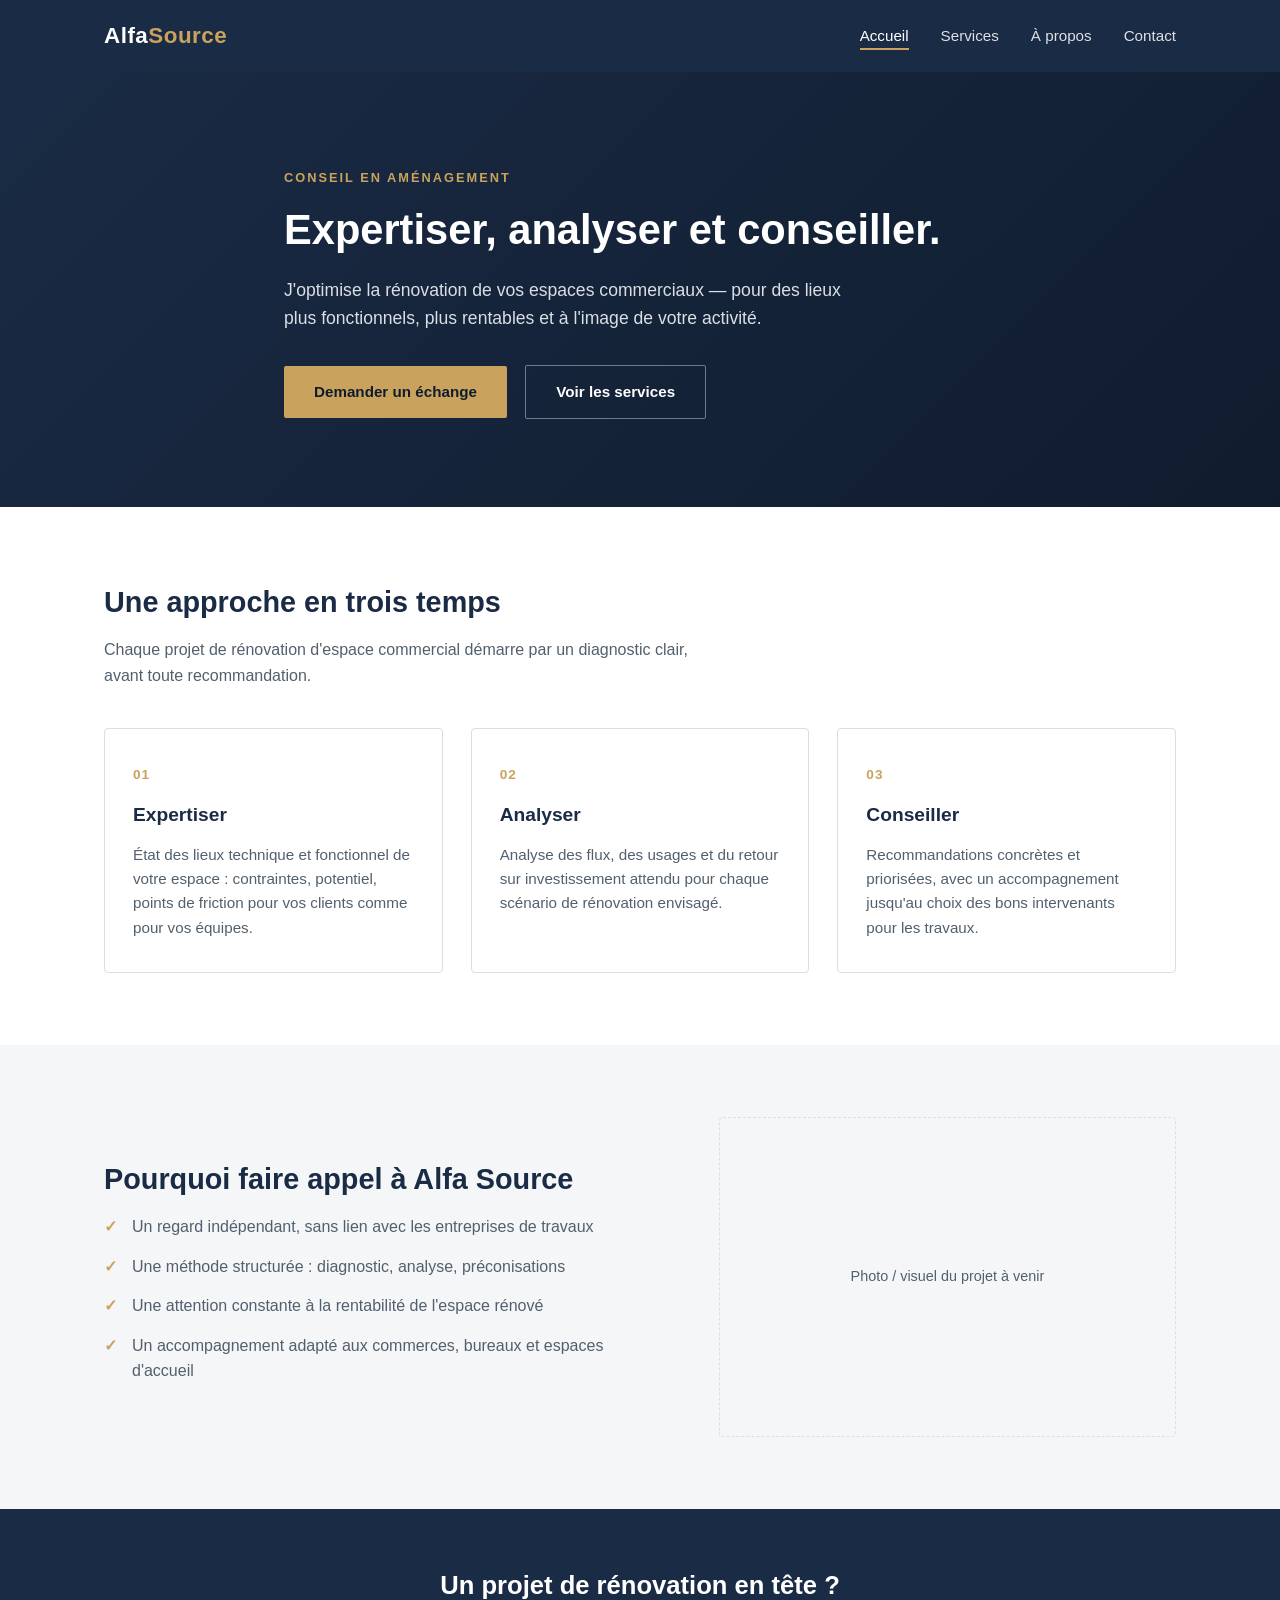
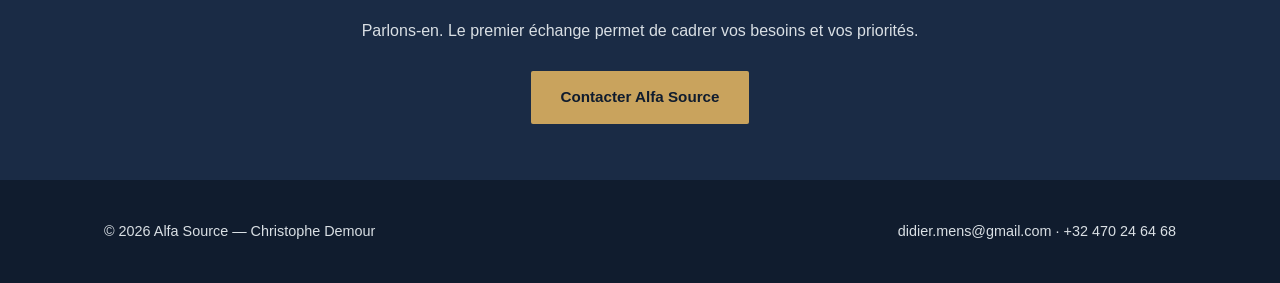
<file: index.html>
<!DOCTYPE html>
<html lang="fr">
<head>
<meta charset="UTF-8">
<meta name="viewport" content="width=device-width, initial-scale=1.0">
<title>Alfa Source — Conseil en aménagement d'espaces commerciaux</title>
<meta name="description" content="Alfa Source expertise, analyse et conseille pour optimiser la rénovation de vos espaces commerciaux.">
<link rel="stylesheet" href="css/style.css">
</head>
<body>

<header class="site-header">
  <div class="container">
    <a href="index.html" class="logo">Alfa<span>Source</span></a>
    <nav class="main-nav">
      <ul>
        <li><a href="index.html" class="active">Accueil</a></li>
        <li><a href="services.html">Services</a></li>
        <li><a href="a-propos.html">À propos</a></li>
        <li><a href="contact.html">Contact</a></li>
      </ul>
    </nav>
  </div>
</header>

<section class="hero">
  <div class="container">
    <p class="eyebrow">Conseil en aménagement</p>
    <h1>Expertiser, analyser et conseiller.</h1>
    <p>J'optimise la rénovation de vos espaces commerciaux — pour des lieux plus fonctionnels, plus rentables et à l'image de votre activité.</p>
    <a href="contact.html" class="btn btn-primary">Demander un échange</a>
    <a href="services.html" class="btn btn-outline">Voir les services</a>
  </div>
</section>

<section>
  <div class="container">
    <h2 class="section-title">Une approche en trois temps</h2>
    <p class="section-intro">Chaque projet de rénovation d'espace commercial démarre par un diagnostic clair, avant toute recommandation.</p>
    <div class="grid-3">
      <div class="card">
        <span class="num">01</span>
        <h3>Expertiser</h3>
        <p>État des lieux technique et fonctionnel de votre espace : contraintes, potentiel, points de friction pour vos clients comme pour vos équipes.</p>
      </div>
      <div class="card">
        <span class="num">02</span>
        <h3>Analyser</h3>
        <p>Analyse des flux, des usages et du retour sur investissement attendu pour chaque scénario de rénovation envisagé.</p>
      </div>
      <div class="card">
        <span class="num">03</span>
        <h3>Conseiller</h3>
        <p>Recommandations concrètes et priorisées, avec un accompagnement jusqu'au choix des bons intervenants pour les travaux.</p>
      </div>
    </div>
  </div>
</section>

<section class="alt">
  <div class="container two-col">
    <div>
      <h2 class="section-title">Pourquoi faire appel à Alfa Source</h2>
      <ul class="check-list">
        <li>Un regard indépendant, sans lien avec les entreprises de travaux</li>
        <li>Une méthode structurée : diagnostic, analyse, préconisations</li>
        <li>Une attention constante à la rentabilité de l'espace rénové</li>
        <li>Un accompagnement adapté aux commerces, bureaux et espaces d'accueil</li>
      </ul>
    </div>
    <div class="placeholder">Photo / visuel du projet à venir</div>
  </div>
</section>

<section class="cta-band">
  <div class="container">
    <h2>Un projet de rénovation en tête ?</h2>
    <p>Parlons-en. Le premier échange permet de cadrer vos besoins et vos priorités.</p>
    <a href="contact.html" class="btn btn-primary">Contacter Alfa Source</a>
  </div>
</section>

<footer class="site-footer">
  <div class="container">
    <span>© 2026 Alfa Source — Christophe Demour</span>
    <span><a href="mailto:didier.mens@gmail.com">didier.mens@gmail.com</a> · +32 470 24 64 68</span>
  </div>
</footer>

</body>
</html>
</file>
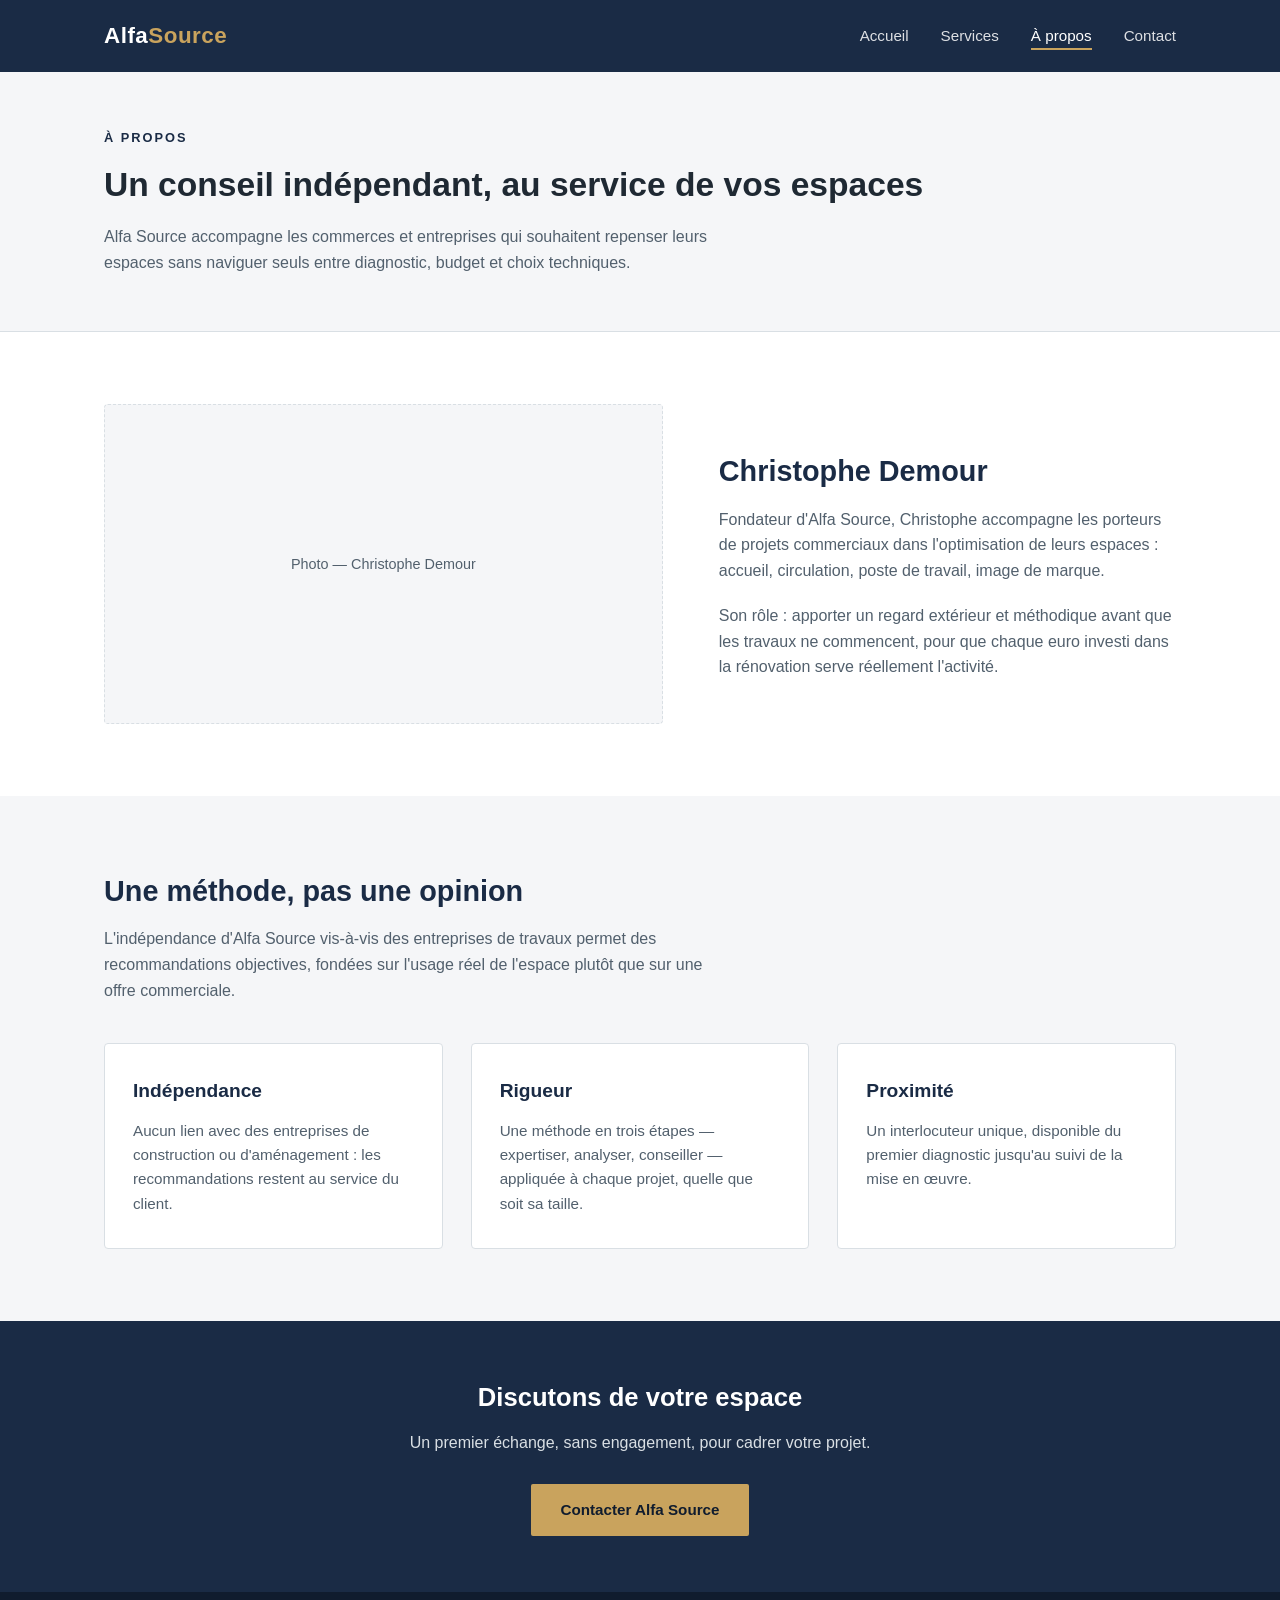
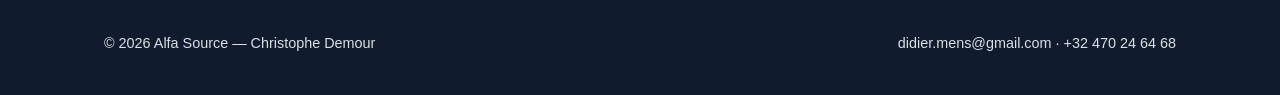
<file: a-propos.html>
<!DOCTYPE html>
<html lang="fr">
<head>
<meta charset="UTF-8">
<meta name="viewport" content="width=device-width, initial-scale=1.0">
<title>À propos — Alfa Source</title>
<meta name="description" content="Alfa Source, conseil indépendant en aménagement d'espaces commerciaux par Christophe Demour.">
<link rel="stylesheet" href="css/style.css">
</head>
<body>

<header class="site-header">
  <div class="container">
    <a href="index.html" class="logo">Alfa<span>Source</span></a>
    <nav class="main-nav">
      <ul>
        <li><a href="index.html">Accueil</a></li>
        <li><a href="services.html">Services</a></li>
        <li><a href="a-propos.html" class="active">À propos</a></li>
        <li><a href="contact.html">Contact</a></li>
      </ul>
    </nav>
  </div>
</header>

<section class="page-header">
  <div class="container">
    <p class="eyebrow">À propos</p>
    <h1>Un conseil indépendant, au service de vos espaces</h1>
    <p>Alfa Source accompagne les commerces et entreprises qui souhaitent repenser leurs espaces sans naviguer seuls entre diagnostic, budget et choix techniques.</p>
  </div>
</section>

<section>
  <div class="container two-col">
    <div class="placeholder">Photo — Christophe Demour</div>
    <div>
      <h2 class="section-title">Christophe Demour</h2>
      <p class="section-intro" style="margin-bottom:20px;">Fondateur d'Alfa Source, Christophe accompagne les porteurs de projets commerciaux dans l'optimisation de leurs espaces : accueil, circulation, poste de travail, image de marque.</p>
      <p class="section-intro" style="margin-bottom:0;">Son rôle : apporter un regard extérieur et méthodique avant que les travaux ne commencent, pour que chaque euro investi dans la rénovation serve réellement l'activité.</p>
    </div>
  </div>
</section>

<section class="alt">
  <div class="container">
    <h2 class="section-title">Une méthode, pas une opinion</h2>
    <p class="section-intro">L'indépendance d'Alfa Source vis-à-vis des entreprises de travaux permet des recommandations objectives, fondées sur l'usage réel de l'espace plutôt que sur une offre commerciale.</p>
    <div class="grid-3">
      <div class="card">
        <h3>Indépendance</h3>
        <p>Aucun lien avec des entreprises de construction ou d'aménagement : les recommandations restent au service du client.</p>
      </div>
      <div class="card">
        <h3>Rigueur</h3>
        <p>Une méthode en trois étapes — expertiser, analyser, conseiller — appliquée à chaque projet, quelle que soit sa taille.</p>
      </div>
      <div class="card">
        <h3>Proximité</h3>
        <p>Un interlocuteur unique, disponible du premier diagnostic jusqu'au suivi de la mise en œuvre.</p>
      </div>
    </div>
  </div>
</section>

<section class="cta-band">
  <div class="container">
    <h2>Discutons de votre espace</h2>
    <p>Un premier échange, sans engagement, pour cadrer votre projet.</p>
    <a href="contact.html" class="btn btn-primary">Contacter Alfa Source</a>
  </div>
</section>

<footer class="site-footer">
  <div class="container">
    <span>© 2026 Alfa Source — Christophe Demour</span>
    <span><a href="mailto:didier.mens@gmail.com">didier.mens@gmail.com</a> · +32 470 24 64 68</span>
  </div>
</footer>

</body>
</html>
</file>
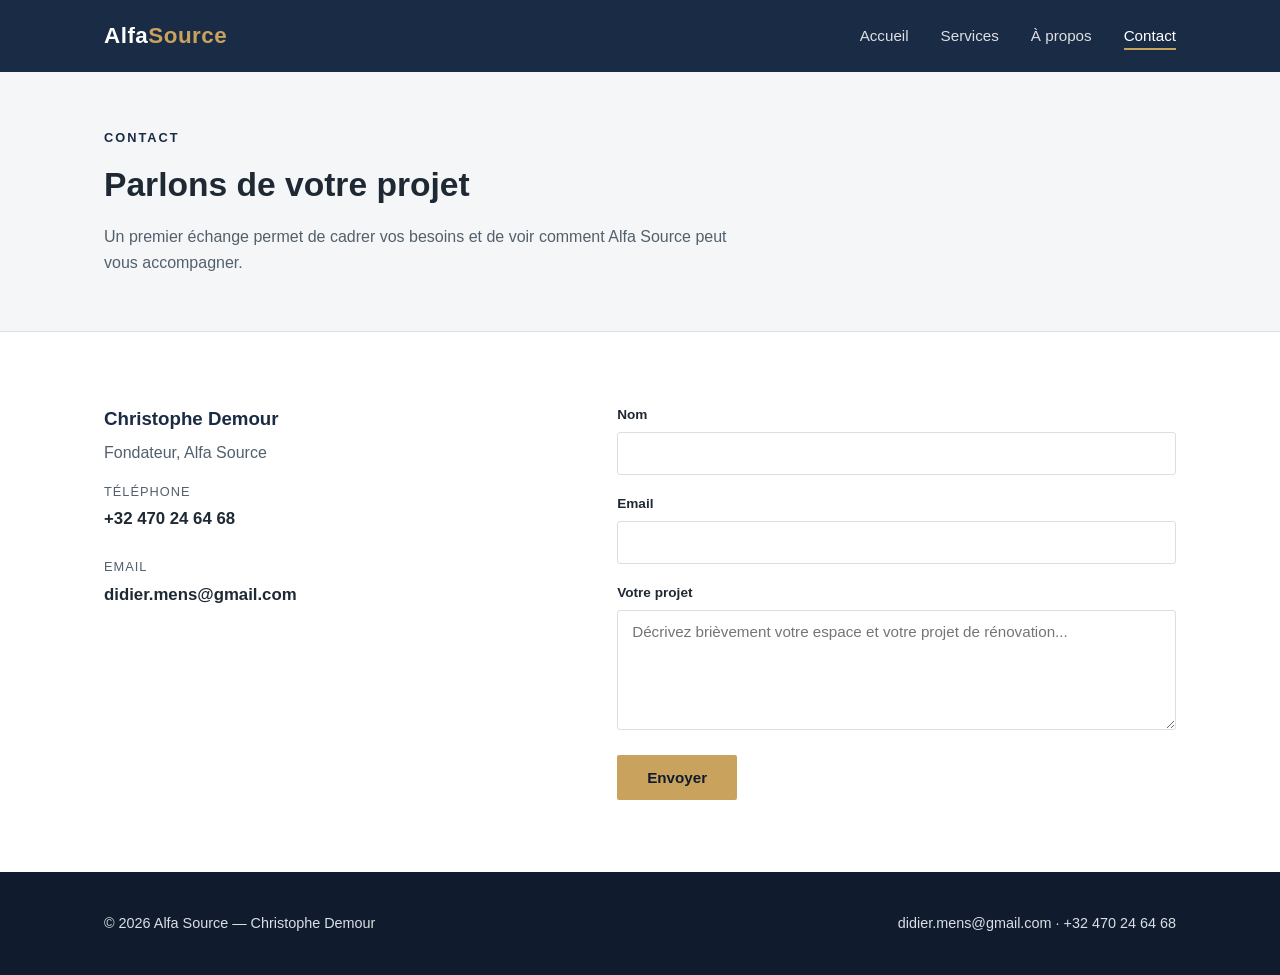
<file: contact.html>
<!DOCTYPE html>
<html lang="fr">
<head>
<meta charset="UTF-8">
<meta name="viewport" content="width=device-width, initial-scale=1.0">
<title>Contact — Alfa Source</title>
<meta name="description" content="Contactez Christophe Demour, Alfa Source, pour votre projet de rénovation d'espace commercial.">
<link rel="stylesheet" href="css/style.css">
</head>
<body>

<header class="site-header">
  <div class="container">
    <a href="index.html" class="logo">Alfa<span>Source</span></a>
    <nav class="main-nav">
      <ul>
        <li><a href="index.html">Accueil</a></li>
        <li><a href="services.html">Services</a></li>
        <li><a href="a-propos.html">À propos</a></li>
        <li><a href="contact.html" class="active">Contact</a></li>
      </ul>
    </nav>
  </div>
</header>

<section class="page-header">
  <div class="container">
    <p class="eyebrow">Contact</p>
    <h1>Parlons de votre projet</h1>
    <p>Un premier échange permet de cadrer vos besoins et de voir comment Alfa Source peut vous accompagner.</p>
  </div>
</section>

<section>
  <div class="container contact-grid">
    <div class="contact-info">
      <h3>Christophe Demour</h3>
      <p style="color:var(--gray-600); margin-top:0;">Fondateur, Alfa Source</p>

      <div class="item">
        <div class="label">Téléphone</div>
        <div class="value"><a href="tel:+32470246468">+32 470 24 64 68</a></div>
      </div>

      <div class="item">
        <div class="label">Email</div>
        <div class="value"><a href="mailto:didier.mens@gmail.com">didier.mens@gmail.com</a></div>
      </div>
    </div>

    <div>
      <form class="contact-form" id="contactForm">
        <label for="nom">Nom</label>
        <input type="text" id="nom" name="Nom" required>

        <label for="email">Email</label>
        <input type="email" id="email" name="Email" required>

        <label for="message">Votre projet</label>
        <textarea id="message" name="Message" placeholder="Décrivez brièvement votre espace et votre projet de rénovation..." required></textarea>

        <button type="submit" class="btn btn-primary">Envoyer</button>
      </form>
    </div>
  </div>
</section>

<script>
  document.getElementById('contactForm').addEventListener('submit', function (e) {
    e.preventDefault();
    var nom = document.getElementById('nom').value;
    var email = document.getElementById('email').value;
    var message = document.getElementById('message').value;
    var subject = encodeURIComponent('Nouveau message depuis le site — ' + nom);
    var body = encodeURIComponent('Nom: ' + nom + '\nEmail: ' + email + '\n\n' + message);
    var link = document.createElement('a');
    link.href = 'mailto:didier.mens@gmail.com?subject=' + subject + '&body=' + body;
    document.body.appendChild(link);
    link.click();
    document.body.removeChild(link);
  });
</script>

<footer class="site-footer">
  <div class="container">
    <span>© 2026 Alfa Source — Christophe Demour</span>
    <span><a href="mailto:didier.mens@gmail.com">didier.mens@gmail.com</a> · +32 470 24 64 68</span>
  </div>
</footer>

</body>
</html>
</file>
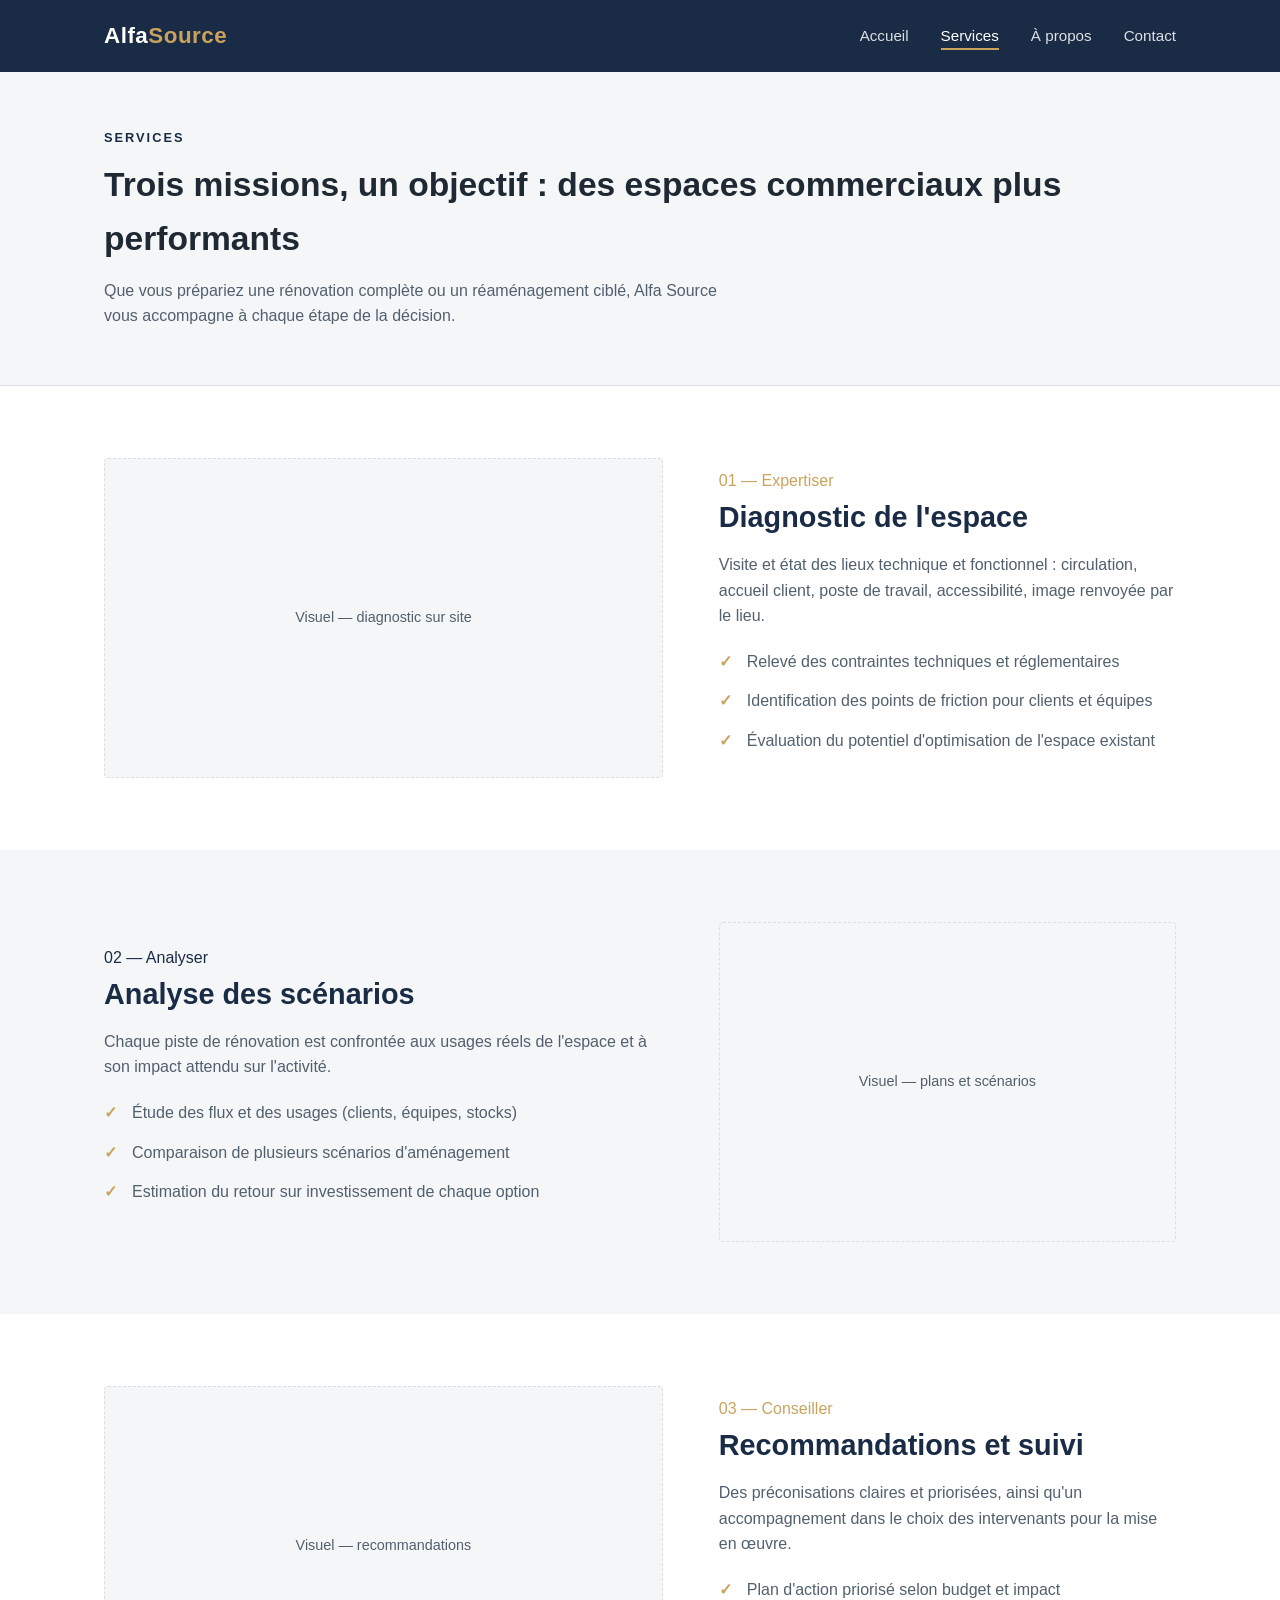
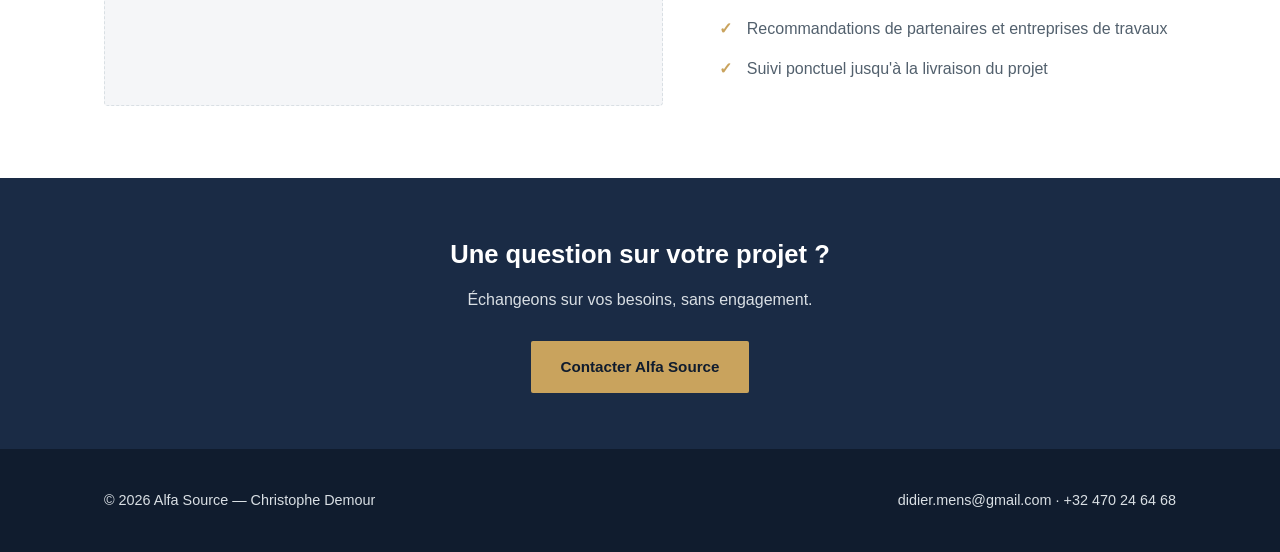
<file: services.html>
<!DOCTYPE html>
<html lang="fr">
<head>
<meta charset="UTF-8">
<meta name="viewport" content="width=device-width, initial-scale=1.0">
<title>Services — Alfa Source</title>
<meta name="description" content="Expertise, analyse et conseil pour la rénovation de vos espaces commerciaux.">
<link rel="stylesheet" href="css/style.css">
</head>
<body>

<header class="site-header">
  <div class="container">
    <a href="index.html" class="logo">Alfa<span>Source</span></a>
    <nav class="main-nav">
      <ul>
        <li><a href="index.html">Accueil</a></li>
        <li><a href="services.html" class="active">Services</a></li>
        <li><a href="a-propos.html">À propos</a></li>
        <li><a href="contact.html">Contact</a></li>
      </ul>
    </nav>
  </div>
</header>

<section class="page-header">
  <div class="container">
    <p class="eyebrow">Services</p>
    <h1>Trois missions, un objectif : des espaces commerciaux plus performants</h1>
    <p>Que vous prépariez une rénovation complète ou un réaménagement ciblé, Alfa Source vous accompagne à chaque étape de la décision.</p>
  </div>
</section>

<section>
  <div class="container two-col">
    <div class="placeholder">Visuel — diagnostic sur site</div>
    <div>
      <span class="eyebrow" style="color:var(--accent)">01 — Expertiser</span>
      <h2 class="section-title">Diagnostic de l'espace</h2>
      <p class="section-intro" style="margin-bottom:20px;">Visite et état des lieux technique et fonctionnel : circulation, accueil client, poste de travail, accessibilité, image renvoyée par le lieu.</p>
      <ul class="check-list">
        <li>Relevé des contraintes techniques et réglementaires</li>
        <li>Identification des points de friction pour clients et équipes</li>
        <li>Évaluation du potentiel d'optimisation de l'espace existant</li>
      </ul>
    </div>
  </div>
</section>

<section class="alt">
  <div class="container two-col">
    <div>
      <span class="eyebrow" style="color:var(--navy)">02 — Analyser</span>
      <h2 class="section-title">Analyse des scénarios</h2>
      <p class="section-intro" style="margin-bottom:20px;">Chaque piste de rénovation est confrontée aux usages réels de l'espace et à son impact attendu sur l'activité.</p>
      <ul class="check-list">
        <li>Étude des flux et des usages (clients, équipes, stocks)</li>
        <li>Comparaison de plusieurs scénarios d'aménagement</li>
        <li>Estimation du retour sur investissement de chaque option</li>
      </ul>
    </div>
    <div class="placeholder">Visuel — plans et scénarios</div>
  </div>
</section>

<section>
  <div class="container two-col">
    <div class="placeholder">Visuel — recommandations</div>
    <div>
      <span class="eyebrow" style="color:var(--accent)">03 — Conseiller</span>
      <h2 class="section-title">Recommandations et suivi</h2>
      <p class="section-intro" style="margin-bottom:20px;">Des préconisations claires et priorisées, ainsi qu'un accompagnement dans le choix des intervenants pour la mise en œuvre.</p>
      <ul class="check-list">
        <li>Plan d'action priorisé selon budget et impact</li>
        <li>Recommandations de partenaires et entreprises de travaux</li>
        <li>Suivi ponctuel jusqu'à la livraison du projet</li>
      </ul>
    </div>
  </div>
</section>

<section class="cta-band">
  <div class="container">
    <h2>Une question sur votre projet ?</h2>
    <p>Échangeons sur vos besoins, sans engagement.</p>
    <a href="contact.html" class="btn btn-primary">Contacter Alfa Source</a>
  </div>
</section>

<footer class="site-footer">
  <div class="container">
    <span>© 2026 Alfa Source — Christophe Demour</span>
    <span><a href="mailto:didier.mens@gmail.com">didier.mens@gmail.com</a> · +32 470 24 64 68</span>
  </div>
</footer>

</body>
</html>
</file>
<file: css/style.css>
:root {
  --navy: #1a2b45;
  --navy-dark: #101c2e;
  --gray-900: #1f2933;
  --gray-600: #52606d;
  --gray-300: #d9dfe4;
  --gray-100: #f5f6f8;
  --white: #ffffff;
  --accent: #c9a35d;
  --max-width: 1120px;
}

* {
  box-sizing: border-box;
}

html {
  scroll-behavior: smooth;
}

body {
  margin: 0;
  font-family: "Segoe UI", "Helvetica Neue", Arial, sans-serif;
  color: var(--gray-900);
  background: var(--white);
  line-height: 1.6;
}

a {
  color: inherit;
  text-decoration: none;
}

img {
  max-width: 100%;
  display: block;
}

.container {
  max-width: var(--max-width);
  margin: 0 auto;
  padding: 0 24px;
}

/* Header */
header.site-header {
  background: var(--navy);
  color: var(--white);
  position: sticky;
  top: 0;
  z-index: 10;
}

header.site-header .container {
  display: flex;
  align-items: center;
  justify-content: space-between;
  padding-top: 18px;
  padding-bottom: 18px;
}

.logo {
  font-size: 1.4rem;
  font-weight: 700;
  letter-spacing: 0.5px;
}

.logo span {
  color: var(--accent);
}

nav.main-nav ul {
  list-style: none;
  display: flex;
  gap: 32px;
  margin: 0;
  padding: 0;
}

nav.main-nav a {
  font-size: 0.95rem;
  font-weight: 500;
  opacity: 0.85;
  transition: opacity 0.2s ease;
}

nav.main-nav a:hover,
nav.main-nav a.active {
  opacity: 1;
  border-bottom: 2px solid var(--accent);
  padding-bottom: 4px;
}

/* Hero */
.hero {
  background: linear-gradient(135deg, var(--navy) 0%, var(--navy-dark) 100%);
  color: var(--white);
  padding: 96px 0 88px;
}

.hero .container {
  max-width: 760px;
}

.hero .eyebrow {
  text-transform: uppercase;
  letter-spacing: 2px;
  font-size: 0.8rem;
  color: var(--accent);
  font-weight: 600;
  margin-bottom: 16px;
}

.hero h1 {
  font-size: 2.6rem;
  line-height: 1.25;
  margin: 0 0 20px;
  font-weight: 700;
}

.hero p {
  font-size: 1.1rem;
  color: var(--gray-300);
  margin: 0 0 32px;
  max-width: 560px;
}

.btn {
  display: inline-block;
  padding: 14px 30px;
  border-radius: 2px;
  font-weight: 600;
  font-size: 0.95rem;
  transition: all 0.2s ease;
}

.btn-primary {
  background: var(--accent);
  color: var(--navy-dark);
}

.btn-primary:hover {
  background: #dab876;
}

.btn-outline {
  border: 1px solid rgba(255, 255, 255, 0.4);
  color: var(--white);
  margin-left: 14px;
}

.btn-outline:hover {
  border-color: var(--white);
}

/* Page header (non-home) */
.page-header {
  background: var(--gray-100);
  padding: 56px 0;
  border-bottom: 1px solid var(--gray-300);
}

.page-header .eyebrow {
  text-transform: uppercase;
  letter-spacing: 2px;
  font-size: 0.8rem;
  color: var(--navy);
  font-weight: 700;
  margin-bottom: 10px;
}

.page-header h1 {
  font-size: 2.1rem;
  margin: 0 0 12px;
}

.page-header p {
  color: var(--gray-600);
  max-width: 640px;
  margin: 0;
}

/* Sections */
section {
  padding: 72px 0;
}

section.alt {
  background: var(--gray-100);
}

h2.section-title {
  font-size: 1.8rem;
  margin: 0 0 12px;
  color: var(--navy);
}

.section-intro {
  color: var(--gray-600);
  max-width: 620px;
  margin: 0 0 40px;
}

/* Card grid */
.grid-3 {
  display: grid;
  grid-template-columns: repeat(3, 1fr);
  gap: 28px;
}

.card {
  background: var(--white);
  border: 1px solid var(--gray-300);
  border-radius: 4px;
  padding: 32px 28px;
}

.card .num {
  display: inline-block;
  font-size: 0.85rem;
  font-weight: 700;
  color: var(--accent);
  letter-spacing: 1px;
  margin-bottom: 14px;
}

.card h3 {
  margin: 0 0 12px;
  font-size: 1.2rem;
  color: var(--navy);
}

.card p {
  margin: 0;
  color: var(--gray-600);
  font-size: 0.95rem;
}

/* Two column */
.two-col {
  display: grid;
  grid-template-columns: 1.1fr 0.9fr;
  gap: 56px;
  align-items: center;
}

.two-col img,
.two-col .placeholder {
  border-radius: 4px;
}

.placeholder {
  background: var(--gray-100);
  border: 1px dashed var(--gray-300);
  height: 320px;
  display: flex;
  align-items: center;
  justify-content: center;
  color: var(--gray-600);
  font-size: 0.9rem;
  text-align: center;
}

/* List with icons (text-based) */
.check-list {
  list-style: none;
  padding: 0;
  margin: 0;
}

.check-list li {
  padding-left: 28px;
  position: relative;
  margin-bottom: 14px;
  color: var(--gray-600);
}

.check-list li::before {
  content: "\2713";
  position: absolute;
  left: 0;
  top: 0;
  color: var(--accent);
  font-weight: 700;
}

/* CTA band */
.cta-band {
  background: var(--navy);
  color: var(--white);
  padding: 56px 0;
  text-align: center;
}

.cta-band h2 {
  margin: 0 0 12px;
  font-size: 1.6rem;
}

.cta-band p {
  color: var(--gray-300);
  margin: 0 0 28px;
}

/* Contact page */
.contact-grid {
  display: grid;
  grid-template-columns: 0.9fr 1.1fr;
  gap: 56px;
}

.contact-info h3 {
  color: var(--navy);
  margin: 0 0 6px;
}

.contact-info .item {
  margin-bottom: 24px;
}

.contact-info .label {
  font-size: 0.8rem;
  text-transform: uppercase;
  letter-spacing: 1px;
  color: var(--gray-600);
  margin-bottom: 4px;
}

.contact-info .value {
  font-size: 1.05rem;
  font-weight: 600;
  color: var(--gray-900);
}

form.contact-form label {
  display: block;
  font-size: 0.85rem;
  font-weight: 600;
  margin-bottom: 6px;
  color: var(--gray-900);
}

form.contact-form input,
form.contact-form textarea {
  width: 100%;
  padding: 12px 14px;
  border: 1px solid var(--gray-300);
  border-radius: 3px;
  font-family: inherit;
  font-size: 0.95rem;
  margin-bottom: 18px;
}

form.contact-form textarea {
  resize: vertical;
  min-height: 120px;
}

form.contact-form button {
  border: none;
  cursor: pointer;
  font-family: inherit;
}

/* Footer */
footer.site-footer {
  background: var(--navy-dark);
  color: var(--gray-300);
  padding: 40px 0;
  font-size: 0.9rem;
}

footer.site-footer .container {
  display: flex;
  justify-content: space-between;
  align-items: center;
  flex-wrap: wrap;
  gap: 12px;
}

footer.site-footer a:hover {
  color: var(--white);
}

/* Responsive */
@media (max-width: 860px) {
  header.site-header .container {
    flex-direction: column;
    gap: 14px;
  }

  nav.main-nav ul {
    gap: 20px;
    flex-wrap: wrap;
    justify-content: center;
  }

  .hero {
    padding: 64px 0;
  }

  .hero h1 {
    font-size: 2rem;
  }

  .grid-3 {
    grid-template-columns: 1fr;
  }

  .two-col,
  .contact-grid {
    grid-template-columns: 1fr;
  }

  .btn-outline {
    margin-left: 0;
    margin-top: 12px;
    display: inline-block;
  }
}
</file>
